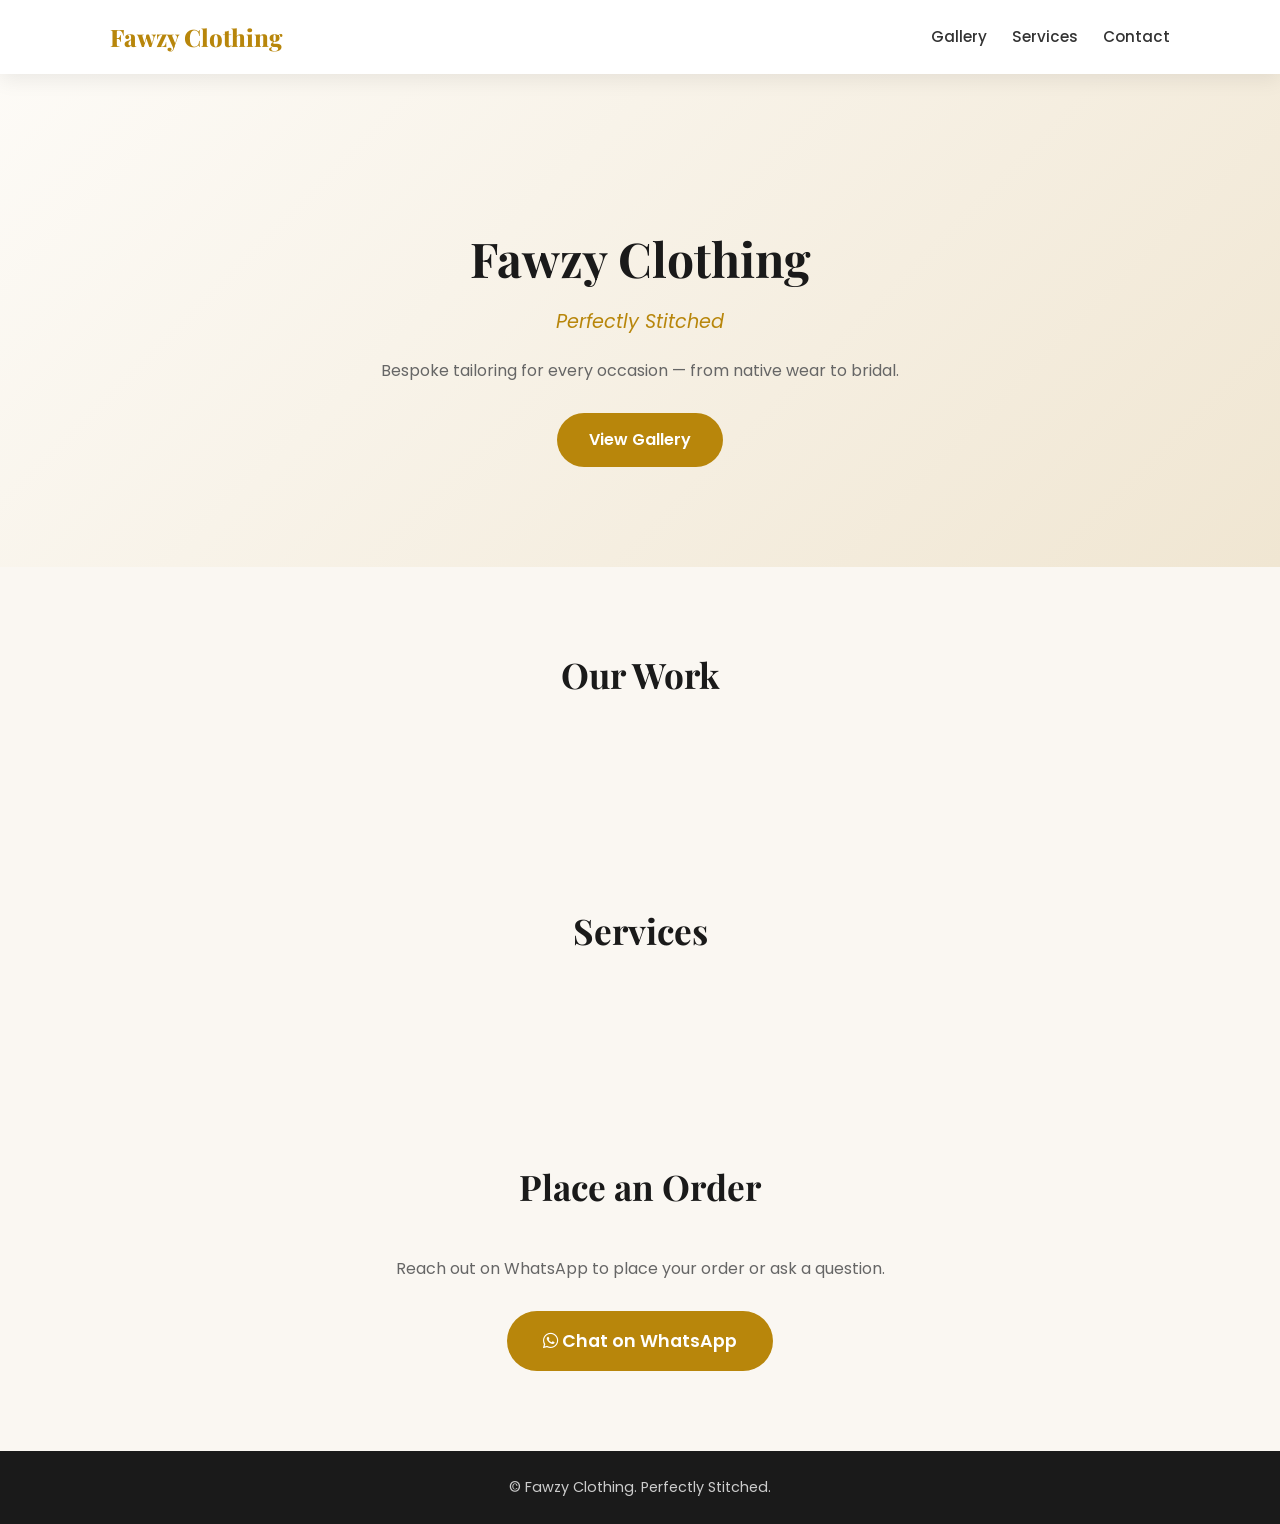
<file: index.html>
<!DOCTYPE html>
<html lang="en">
<head>
  <meta charset="UTF-8" />
  <meta name="viewport" content="width=device-width, initial-scale=1.0" />
  <title>Fawzy Clothing | Perfectly Stitched</title>
  <link rel="stylesheet" href="style.css" />
  <link rel="stylesheet" href="https://cdnjs.cloudflare.com/ajax/libs/font-awesome/6.4.0/css/all.min.css" />
  <link href="https://fonts.googleapis.com/css2?family=Poppins:wght@300;400;500;600;700&family=Playfair+Display:wght@700;800&display=swap" rel="stylesheet" />
</head>
<body>

  <nav class="navbar">
    <div class="container">
      <a href="#home" class="logo" id="brandName">Fawzy Clothing</a>
      <ul class="nav-links">
        <li><a href="#gallery">Gallery</a></li>
        <li><a href="#services">Services</a></li>
        <li><a href="#contact">Contact</a></li>
      </ul>
    </div>
  </nav>

  <section id="home" class="hero">
    <div class="container">
      <h1 class="hero-title" id="brandHero">Fawzy Clothing</h1>
      <p class="hero-tagline" id="tagline">Perfectly Stitched</p>
      <p class="hero-text" id="heroText">Bespoke tailoring for every occasion.</p>
      <a href="#gallery" class="btn-primary">View Gallery</a>
    </div>
  </section>

  <section id="gallery" class="gallery">
    <div class="container">
      <h2 class="section-title">Our Work</h2>
      <div class="gallery-grid" id="galleryGrid"></div>
    </div>
  </section>

  <section id="services" class="services">
    <div class="container">
      <h2 class="section-title">Services</h2>
      <div class="services-grid" id="servicesGrid"></div>
    </div>
  </section>

  <section id="contact" class="contact">
    <div class="container">
      <h2 class="section-title">Place an Order</h2>
      <p class="section-subtitle" id="contactText">Reach out on WhatsApp to get started.</p>
      <a href="#" id="whatsappMain" class="btn-primary" target="_blank">
        <i class="fab fa-whatsapp"></i> Chat on WhatsApp
      </a>
    </div>
  </section>

  <footer>
    <div class="container">
      <p>&copy; <span id="year"></span> <span id="footerBrand">Fawzy Clothing</span>. Perfectly Stitched.</p>
    </div>
  </footer>

  <script src="script.js"></script>
</body>
</html>
</file>
<file: style.css>
* { margin: 0; padding: 0; box-sizing: border-box; }

:root {
  --primary: #B8860B;
  --dark: #1a1a1a;
  --light: #faf7f2;
  --text: #333;
  --shadow: 0 5px 20px rgba(0,0,0,0.08);
}

body {
  font-family: 'Poppins', sans-serif;
  color: var(--text);
  line-height: 1.6;
  background: var(--light);
}

.container { max-width: 1100px; margin: 0 auto; padding: 0 20px; }

/* Navbar */
.navbar {
  background: white;
  box-shadow: var(--shadow);
  position: fixed;
  top: 0; width: 100%;
  z-index: 100;
}
.navbar .container {
  display: flex;
  justify-content: space-between;
  align-items: center;
  padding: 18px 20px;
}
.logo {
  font-family: 'Playfair Display', serif;
  font-size: 1.5rem;
  font-weight: 800;
  color: var(--primary);
  text-decoration: none;
}
.nav-links { display: flex; list-style: none; gap: 25px; }
.nav-links a {
  text-decoration: none;
  color: var(--text);
  font-weight: 500;
  font-size: 0.95rem;
}
.nav-links a:hover { color: var(--primary); }

/* Hero */
.hero {
  padding: 160px 0 100px;
  text-align: center;
  background: linear-gradient(135deg, #fdfbf7, #f0e6d2);
  margin-top: 60px;
}
.hero-title {
  font-family: 'Playfair Display', serif;
  font-size: 3rem;
  color: var(--dark);
  margin-bottom: 10px;
}
.hero-tagline {
  font-size: 1.2rem;
  color: var(--primary);
  font-style: italic;
  margin-bottom: 20px;
}
.hero-text { margin-bottom: 30px; color: #666; }

.btn-primary {
  display: inline-block;
  padding: 14px 32px;
  background: var(--primary);
  color: white;
  text-decoration: none;
  border-radius: 30px;
  font-weight: 600;
  transition: transform 0.3s;
}
.btn-primary:hover { transform: translateY(-3px); }

/* Sections */
section { padding: 80px 0; }
.section-title {
  font-family: 'Playfair Display', serif;
  font-size: 2.2rem;
  text-align: center;
  margin-bottom: 40px;
  color: var(--dark);
}
.section-subtitle { text-align: center; color: #666; margin-bottom: 30px; }

/* Gallery */
.gallery-grid {
  display: grid;
  grid-template-columns: repeat(auto-fit, minmax(250px, 1fr));
  gap: 25px;
}
.gallery-item {
  background: white;
  border-radius: 12px;
  overflow: hidden;
  box-shadow: var(--shadow);
  transition: transform 0.3s;
}
.gallery-item:hover { transform: translateY(-6px); }
.gallery-item img {
  width: 100%;
  height: 280px;
  object-fit: cover;
  display: block;
}
.gallery-info { padding: 18px; }
.gallery-info h3 { font-size: 1.1rem; margin-bottom: 5px; color: var(--dark); }
.gallery-info p { font-size: 0.9rem; color: #777; margin-bottom: 10px; }
.gallery-price {
  color: var(--primary);
  font-weight: 700;
  font-size: 1.1rem;
  margin-bottom: 12px;
}
.order-btn {
  display: inline-block;
  padding: 8px 18px;
  background: var(--dark);
  color: white;
  text-decoration: none;
  border-radius: 20px;
  font-size: 0.85rem;
  font-weight: 500;
}
.order-btn:hover { background: var(--primary); }

/* Services */
.services-grid {
  display: grid;
  grid-template-columns: repeat(auto-fit, minmax(240px, 1fr));
  gap: 25px;
}
.service-card {
  background: white;
  padding: 30px 25px;
  border-radius: 12px;
  text-align: center;
  box-shadow: var(--shadow);
  border-top: 4px solid var(--primary);
}
.service-card h3 { margin-bottom: 10px; color: var(--dark); }
.service-card p { color: #666; font-size: 0.95rem; }

/* Contact */
.contact { text-align: center; }
.contact .btn-primary { font-size: 1.1rem; padding: 16px 36px; }

/* Footer */
footer {
  background: var(--dark);
  color: #ccc;
  text-align: center;
  padding: 25px 0;
  font-size: 0.9rem;
}

/* Mobile */
@media (max-width: 768px) {
  .hero-title { font-size: 2.2rem; }
  .nav-links { gap: 15px; }
  .nav-links a { font-size: 0.85rem; }
}
</file>
